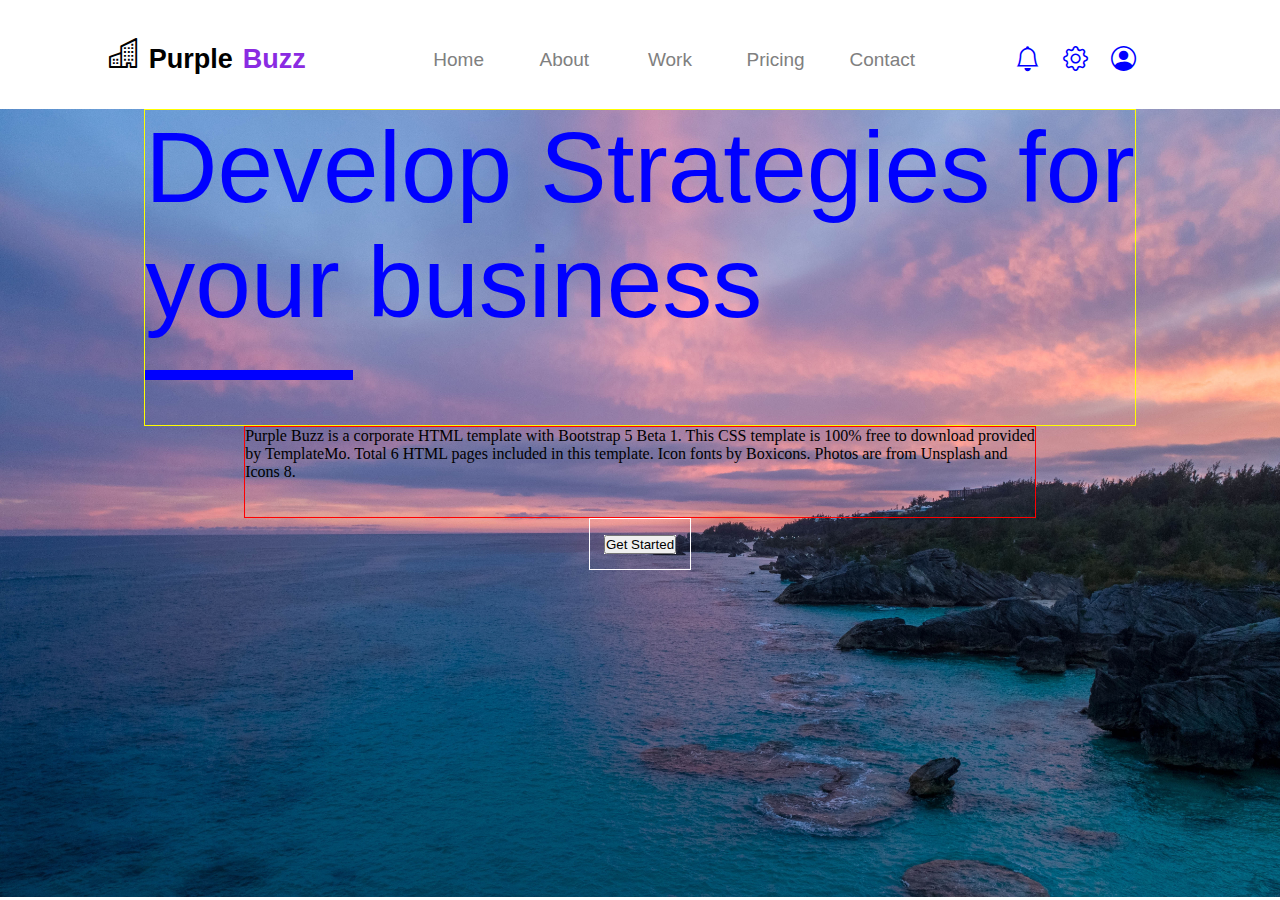
<file: index.html>
<!DOCTYPE html>
<html lang="en">
  <head>
    <meta charset="UTF-8" />
    <meta name="viewport" content="width=device-width, initial-scale=1.0" />
    <title>Document</title>
    <link rel="stylesheet" href="./styles/header.css" />
    <link rel="stylesheet" href="./styles/Home.css" />
    <link
      rel="stylesheet"
      href="https://cdn.jsdelivr.net/npm/bootstrap-icons@1.10.5/font/bootstrap-icons.css"
    />
  </head>

  <header>
    <nav class="navbar">
      <nav class="subnav">
        <div class="purpleicon">
          <i class="bi bi-buildings"></i>
        </div>
        <div class="purplebuzzdiv">
          <span class="spanpurple"><h4>Purple</h4></span>
          <span class="spanbuzz"><h4>Buzz</h4></span>
        </div>
        <div class="anchorgeneral">
          <div class="anchordiv">
            <a href="./index.html">Home</a>
          </div>

          <div class="anchordiv">
            <a href="./About.html">About</a>
          </div>

          <div class="anchordiv">
            <a href="./Work.html">Work</a>
          </div>

          <div class="anchordiv">
            <a href="./Pricing.html">Pricing</a>
          </div>

          <div class="anchordiv">
            <a href="./Contact.html">Contact</a>
          </div>
        </div>

        <div class="secondanchorgeneral">
          <div class="secondsub">
            <i class="bi bi-bell"></i>
            <i class="bi bi-gear"></i>
            <i class="bi bi-person-circle"></i>
          </div>
        </div>
      </nav>
    </nav>
  </header>
  <body>
    <main>
      <section class="mainsection">
        <div class="sectiondiv1">
          <p>Develop <b>Strategies</b> for <br />your business</p>
          <hr />
        </div>
        <div class="paradiv">
          <p>
            Purple Buzz is a corporate HTML template with Bootstrap 5 Beta 1.
            This CSS template is 100% free to download provided <br />
            by TemplateMo. Total 6 HTML pages included in this template. Icon
            fonts by Boxicons. Photos are from Unsplash and <br />
            Icons 8.
          </p>
        </div>
        <div class="buttondiv">
          <a href="#"><button>Get Started</button></a>
        </div>
      </section>
    </main>
  </body>
</html>
</file>
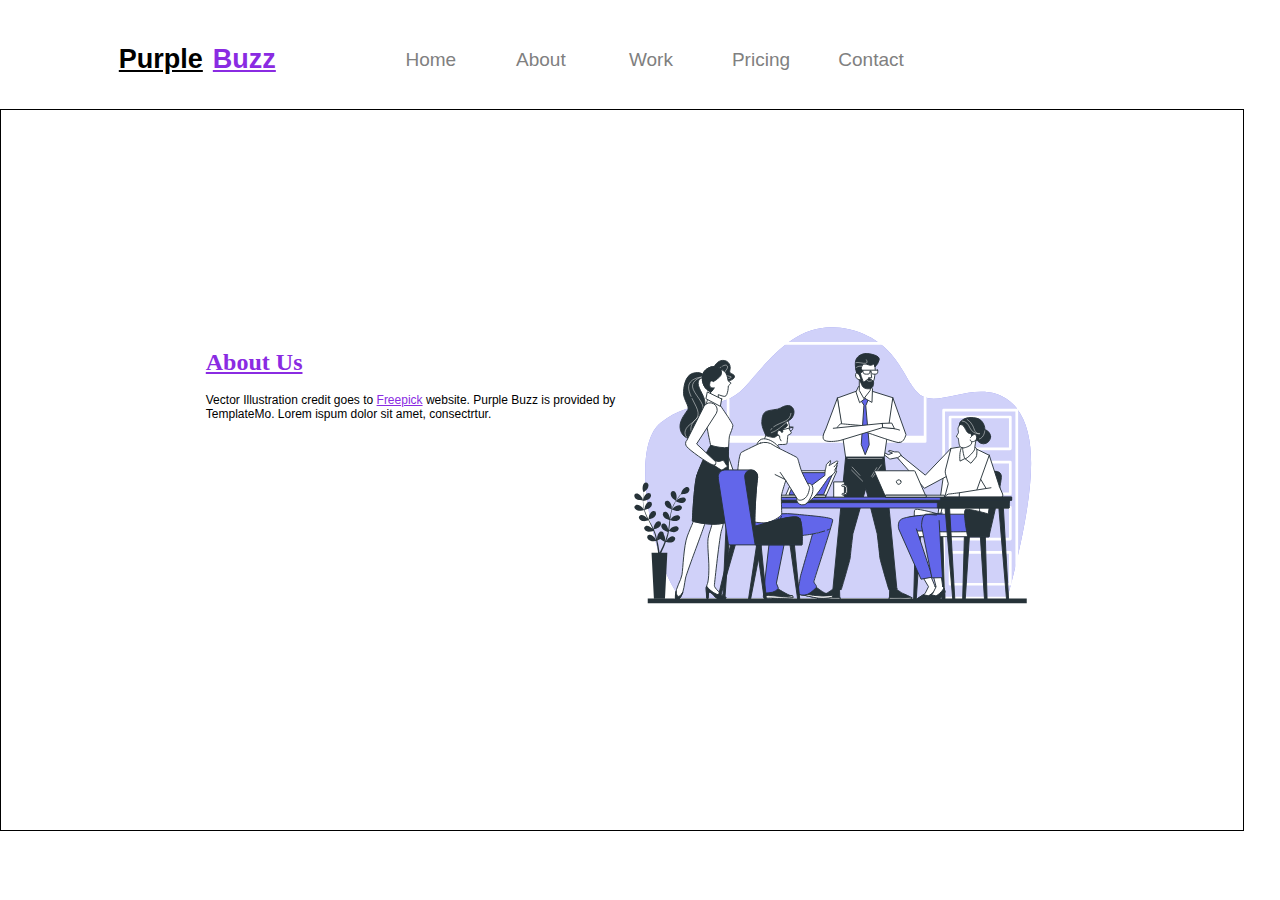
<file: pages/about.html>
<!DOCTYPE html>
<html lang="en">
<head>
    <meta charset="UTF-8">
    <meta name="viewport" content="width=device-width, initial-scale=1.0">
    <title>Document</title>
    <link rel="stylesheet" href="../styles/header.css">
    <link rel="stylesheet" href="../styles/about.css">
</head>
<body>
    <header>
        <nav class="navbar">
          <nav class="subnav">
            <div class="purpleicon">
              <i class="bi bi-buildings"></i>
            </div>
            <div class="purplebuzzdiv">
              <span class="spanpurple"><h4>Purple</h4></span>
              <span class="spanbuzz"><h4>Buzz</h4></span>
            </div>
            <div class="anchorgeneral">
              <div class="anchordiv">
                <a href="../index.html">Home</a>
              </div>
    
              <div class="anchordiv">
                <a href="py.html">About</a>
              </div>
    
              <div class="anchordiv">
                <a href="Work.html">Work</a>
              </div>
    
              <div class="anchordiv">
                <a href="Pricing.html">Pricing</a>
              </div>
    
              <div class="anchordiv">
                <a href="Contact.html">Contact</a>
              </div>
            </div>
    
            <div class="secondanchorgeneral">
              <div class="secondsub">
                <i class="bi bi-bell"></i>
                <i class="bi bi-gear"></i>
                <i class="bi bi-person-circle"></i>
              </div>
            </div>
          </nav>
        </nav>
      </header>

    <div class="board">
<div class="into"> 
   <div class="fir">
    <div class="title">
<h2>About Us</h2>

    </div>
    <div class="text">
        <p>Vector Illustration credit goes to <span>Freepick</span>
            website. Purple Buzz is provided by <br>
        TemplateMo. Lorem ispum dolor sit amet, consectrtur.
        </p>
    </div>
    
    </div>
    <div class="sec">
        <img src="../access/banner-img-02.svg" class="pic">

    </div>

</div>
        </div>

    </div>
    
</body>
</html>
</file>
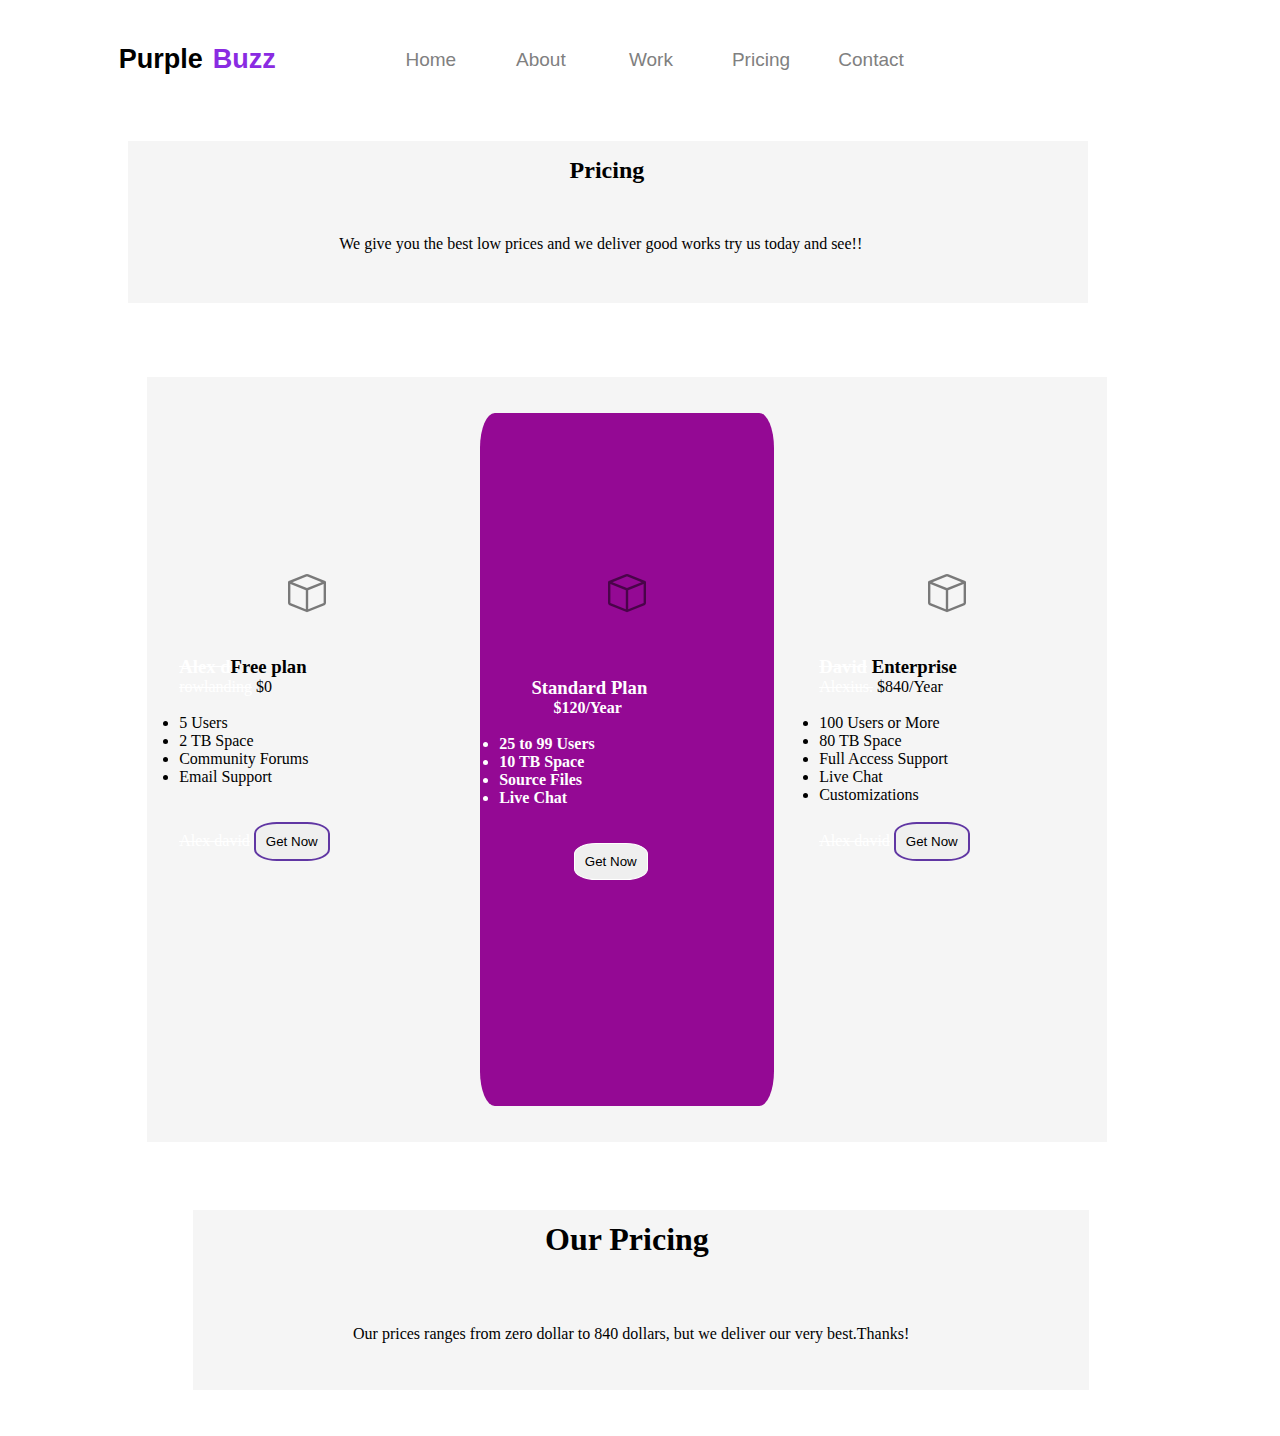
<file: pages/pricing.html>
<!DOCTYPE html>
<html lang="en">
<head>
    <meta charset="UTF-8">
    <meta name="viewport" content="width=device-width, initial-scale=1.0">
    <title>Document</title>
    <link rel="stylesheet" href="../styles/header.css">
    <link rel="stylesheet" href="../styles/pricing.css">
</head>
<body>
    <header>
        <nav class="navbar">
          <nav class="subnav">
            <div class="purpleicon">
              <i class="bi bi-buildings"></i>
            </div>
            <div class="purplebuzzdiv">
              <span class="spanpurple"><h4>Purple</h4></span>
              <span class="spanbuzz"><h4>Buzz</h4></span>
            </div>
            <div class="anchorgeneral">
              <div class="anchordiv">
                <a href="../index.html">Home</a>
              </div>
    
              <div class="anchordiv">
                <a href="py.html">About</a>
              </div>
    
              <div class="anchordiv">
                <a href="Work.html">Work</a>
              </div>
    
              <div class="anchordiv">
                <a href="Pricing.html">Pricing</a>
              </div>
    
              <div class="anchordiv">
                <a href="Contact.html">Contact</a>
              </div>
            </div>
    
            <div class="secondanchorgeneral">
              <div class="secondsub">
                <i class="bi bi-bell"></i>
                <i class="bi bi-gear"></i>
                <i class="bi bi-person-circle"></i>
              </div>
            </div>
          </nav>
        </nav>
      </header>
      <div class="home">
        <div class="mama">
       <div class="first">
        <h2>Pricing</h2>
       </div>
       <div class="second">
        <p class="PP">We give you the best low prices and we deliver 
            good works try us today and see!!
        </p>
       </div>
    </div>
    </div>
    
    
    
    
    
    
    
        <div class="parent">
            <div class="child">
                <div class="children">
                    <br><br><br><br>
                    <div class="con">
                        <img src="../access/box (1).svg" class="box"></div>
                    
                    
                    
                    <div class="cap">
                    <ul><h3><b><del>Alex d</del>Free plan</b></h3>
    
              <del>rowlanding</del>  $0
                <br><br>
                    <li>5 Users</li>
                    <li>2 TB Space</li>
                    <li>Community Forums</li>
                    <li>Email Support</li>
                    </ul>
                    <br><br>
                    <div class="btn1">
                   <del>Alex david</del> <button>Get Now</button>
                    </div>
                    </div>
    
                    
                </div>
                <div class="childrens">
                   
                <br><br><br><br>
                    <div class="con">
                        <img src="../access/box (1).svg" class="box"></div>
                    
                    
                    
                    <div class="cap">
                    
    
                        <ul><h3><b class="b"><del class="hide">Dav</del>Standard Plan</b></h3>
                        <del class="dave">David a</del> <b class="b">$120/Year</b>
                        <br><br>
                        <li class="li"><b class="b">25 to 99 Users</b></li>
                        <li class="li"><b class="b">10 TB Space</b></li>
                        <li class="li"><b class="b">Source Files</b></li>
        
                        <li class="li"><b class="b">Live Chat</b></li>
                        
                    
                    </ul>
                    <br><br>
                    <div class="btn1">
                   <del class="hide">Alex david</del> <button class="but">Get Now</button>
                    </div>
                    </div>
    
                    
                </div>
                <div class="children">
                    <br><br><br><br>
                    <div class="con">
                        <img src="../access/box (1).svg" class="box"></div>
                    
                    
                    
                    <div class="cap">
                  <ul><h3><b> <del>David</del> Enterprise</b></h3>
    
              <del class="tog">Alexius.</del>  $840/Year
                <br><br>
                    <li>100 Users or More</li>
                    <li>80 TB Space</li>
                    <li>Full Access Support</li>
                    <li>Live Chat</li>
                    <li>Customizations</li>
                    </ul>
                    <br>
                    <div class="btn1">
                   <del>Alex david</del> <button>Get Now</button>
                    </div>
                    </div>
                </div>
            </div>
            </div>
            <div class="baba">
                <div class="caca">
                    <div class="up">
    <h1>Our Pricing</h1>
                    </div>
                    <div class="down">
    <p>Our prices ranges from zero dollar to 840 dollars, but
        we deliver our very best.Thanks!
    </p>
                    </div>
                </div>
            
            </div>





</body>
</html>
</file>
<file: styles/header.css>
* {
  margin: 0%;
  padding: 0%;
}

.navbar {
  /* border: 1px solid red; */
  height: 11vh;
  display: flex;
  align-items: center;
  justify-content: space-around;
  margin-top: 10px;
}

.subnav {
  /* border: 1px solid yellow; */
  height: 7vh;
  width: 83%;
  display: flex;
  align-items: center;
}

.purplebuzzdiv {
  /* border: 1px solid green; */
  /* height: 50px; */
  display: flex;
}
.spanpurple {
  color: black;
  margin-right: 10px;
  font-size: 27px;
  font-family: Arial, Helvetica, sans-serif;
}
.spanbuzz {
  color: blueviolet;
  font-size: 27px;
  font-family: Arial, Helvetica, sans-serif;
}
.anchorgeneral {
  margin-left: 100px;
  width: 55%;
  display: flex;
  align-items: center;
  justify-content: space-around;
  /* border: 1px solid black; */
}
.anchordiv {
  /* border: 1px solid blue; */
  height: 50px;
  width: 12%;
  display: flex;
  align-items: center;
  justify-content: space-around;
}

.anchordiv a {
  text-decoration: none;
  color: gray;
  font-size: 19px;
  font-family: Arial, Helvetica, sans-serif;
}

/* WITH THIS, WHEN WE HOVER ON THE ANCHOR DIV, IT SHOULD CHANGE TO BLUE */
.anchordiv:hover {
  background-color: blue;
  border-radius: 30px;
}

/* WITH THIS, WHEN WE HOVER ON THE ANCHOR DIV ALSO, THE ANCHOR NAME SHOULD 
CHANGE TO WHITE ALONGSIDE. SO WE HAD TO MENTION THE HOVERED 
ANCHOR DIV AGAIN AND AND THEN MENTION THE ANCHOR TAG WHICH WILL BE "a" */
.anchordiv:hover a {
  color: white;
}

.secondanchorgeneral {
  /* border: 1px solid black; */
  height: 6.3vh;
  width: 20%;
  margin-left: 45px;
  display: flex;
  align-items: center;
  justify-content: space-around;
}
.secondsub {
  /* border: 1px solid red; */
  height: 5vh;
  width: 75%;
  display: flex;
  align-items: center;
  justify-content: space-around;
}

.secondsub i {
  font-size: 25px;
  color: blue;
}
.purpleicon {
  /* border: 1px solid red; */
  margin-bottom: 10px;
  margin-right: 10px;
}
.purpleicon i {
  font-size: 30px;
}
</file>
<file: styles/Home.css>
* {
  margin: 0%;
  padding: 0%;
}

main {
  height: 87.5vh;
  width: 100%;
  background-image: url("../access/Team\ 7\ background.jpg");
  background-size: 100% 100%;
  background-repeat: no-repeat;
}

.mainsection {
  display: flex;
  flex-direction: column;
  align-items: center;
  justify-content: center;
}

.sectiondiv1 {
  height: 35vh;
  border: 1px solid yellow;
  font-size: 100px;
  font-family: Arial, Helvetica, sans-serif;
  font-weight: lighter;
  color: blue;
}
hr {
  border: 5px solid;
  color: blue;
  width: 20%;
  margin-top: 30px;
}

.paradiv {
  height: 10vh;
  border: 1px solid red;
}
.buttondiv {
  height: 50px;
  width: 100px;
  border: 1px solid white;
  display: flex;
  align-items: center;
  justify-content: space-around;
}

a {
  background-color: white;
}

a {
  color: blue;
}
/* kkjnnbhbhhhn */
.anchordiv a {
  text-decoration: none;
  color: gray;
  font-size: 19px;
  font-family: Arial, Helvetica, sans-serif;
}

/* WITH THIS, WHEN WE HOVER ON THE ANCHOR DIV, IT SHOULD CHANGE TO BLUE */
.anchordiv:hover {
  background-color: blue;
  border-radius: 30px;
}

/* WITH THIS, WHEN WE HOVER ON THE ANCHOR DIV ALSO, THE ANCHOR NAME SHOULD 
CHANGE TO WHITE ALONGSIDE. SO WE HAD TO MENTION THE HOVERED 
ANCHOR DIV AGAIN AND AND THEN MENTION THE ANCHOR TAG WHICH WILL BE "a" */
.anchordiv:hover a {
  color: white;
}
</file>
<file: styles/about.css>
.board{
    position: relative;
    width: 97vw;
    height: 80vh;
    border: 1px solid black;
    background-color: white;
    display: flex;
    justify-content: center;
    align-items: center;
   
} 
.into{
    position: absolute;
    width: 66vw;
    height: 63vh;
   
    background-color: white;
    display: flex;
    justify-content: space-around;
    align-items: center;
   
}
h2{
    color: blueviolet;
    text-decoration: underline;
}
.fir, .sec{
    width: 32vw;
    height: 55vh;
    
    background-color: white;
    align-items: flex-start;
    justify-content: space-around;
    display: flex;
}
.fir{
    flex-direction: column;
    height: 27vh !important;
}
h1{
    color: blueviolet;
}
hr{
    color: blueviolet;
    width: 7vw;
    height: 2px;
    background-color: blueviolet;
  
    align-items: start;
}
.inn{
    width: 45vw;
    
    justify-content: center;
    align-items: center;
    height: 35vh;
    display: flex;
    background-color: antiquewhite;
}
span{
    text-decoration: underline;
    color: blueviolet;
}
.title{
width: 10vw;
height: 9vh;

}
.text{
    width: 33vw;
height: 40vh;

}
.pic{
    width: inherit;
    height: inherit;
}
p{
    font-size: 12px;
    font-family: Arial, Helvetica, sans-serif;
}
.inner{
    width: 42vw;
    height: 30vh;
    background-color: whitesmoke;
    
    justify-content: space-around;
    display: flex;
    flex-direction: column;
    align-items: flex-start;
}
 .second{
    width: 42vw;
    height: 13vh;
   
}
.first{
    width: 10vw;
    height: 13vh;
    
}
</file>
<file: styles/pricing.css>
.parent{
 
    width: 98vw;
    height: 90vh;
  
    display: flex;
    justify-content: center;
    align-items: center;
}
.child{
  
    height: 85vh;
    width: 75vw;
    justify-content: space-around;
    align-items: center;
    background-color: whitesmoke;
    display: flex;
   
}
.dave{
    color: rgb(148, 9, 148);
}
.children, .childrens{
   
    height: 70vh;
    width: 23vw;
    justify-content: space-around;
    border-radius: 5%;
    align-items: center;
    display: flex;
    flex-direction: column;

}
.con{
    height: 8vh;
    width: 3vw;
    
    align-items: center;
    display: flex;


}
.box{
width: inherit;
height: inherit;
color: blue;
opacity: 0.5;



}

.hide{
    color: rgb(148, 9, 148);
}
img{
    color: blue;
}
.cap{
    height: 45vh;
    width: 20vw;
   

}
.but{
    border: 1px solid white;
}
button{
    padding: 10px;
    border: 2px solid rgb(96, 54, 163);
    border-radius: 30%;
}
.b{
    color: white;
}
.dol{
    color:  rgb(148, 9, 148);
}
.home{
    width: 95vw;
    height: 25vh;
    background-color: white;
    
    position: relative;
    display: flex;
    justify-content: space-around;
    align-items: center;
    margin-bottom: 20px;
}
.mama{
    position: absolute;
    height: 18vh;
    width: 75vw;
    justify-content: space-around;
    align-items: center;
    background-color:whitesmoke;
    display: flex;
    flex-direction: column;
    
}
.first{
    width: 6vw;
    height: 3.5vw;
    background-color: whitesmoke;
   
  
}
.second{
    width: 42vw;
    height: 4vw;
    background-color:whitesmoke;
   
}

  
.li{
    color: white;
}
del{
    color: white;
}
.childrens{
      display: flex;
      background-color: rgb(148, 9, 148) !important;
      height: 77vh !important;
   
}
.butn2{
    border: 1px solid white;
}
.move{
    
    height: 70vh;
    width: 18vw;
}
.baba{
    background-color: white;
    border: 1px  solid transparent;
    width: 100vw;
    height: 30vh;
    display: flex;
    justify-content: center;
    align-items: center;

   
}
.caca{
    background-color: whitesmoke;
    
    width: 70vw;
    height: 20vh;
    display: flex;
    flex-direction: column;
    align-items: center;
    justify-content: space-around;
}
.up{
    width: 15vw;
    height: 9vh;
   

}
.down{
    width: 45vw;
    height: 6vh;
}
</file>
